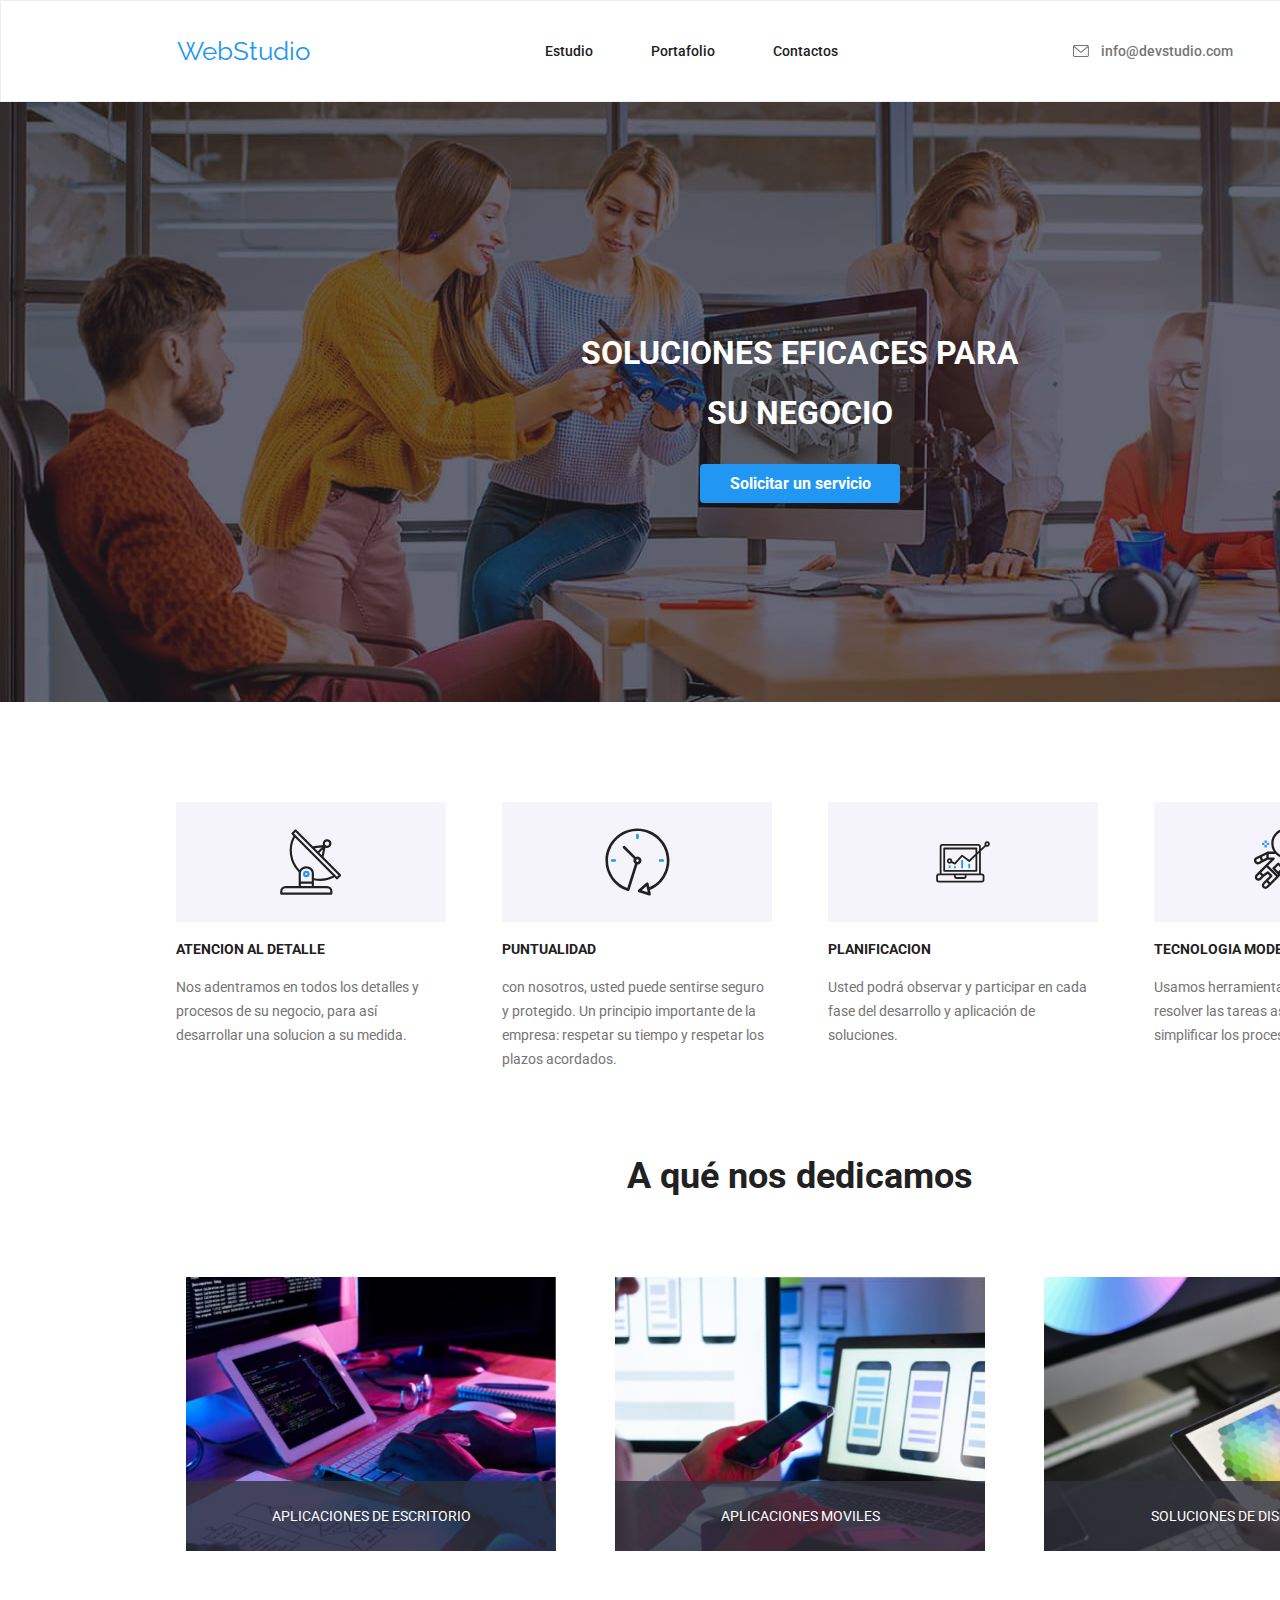
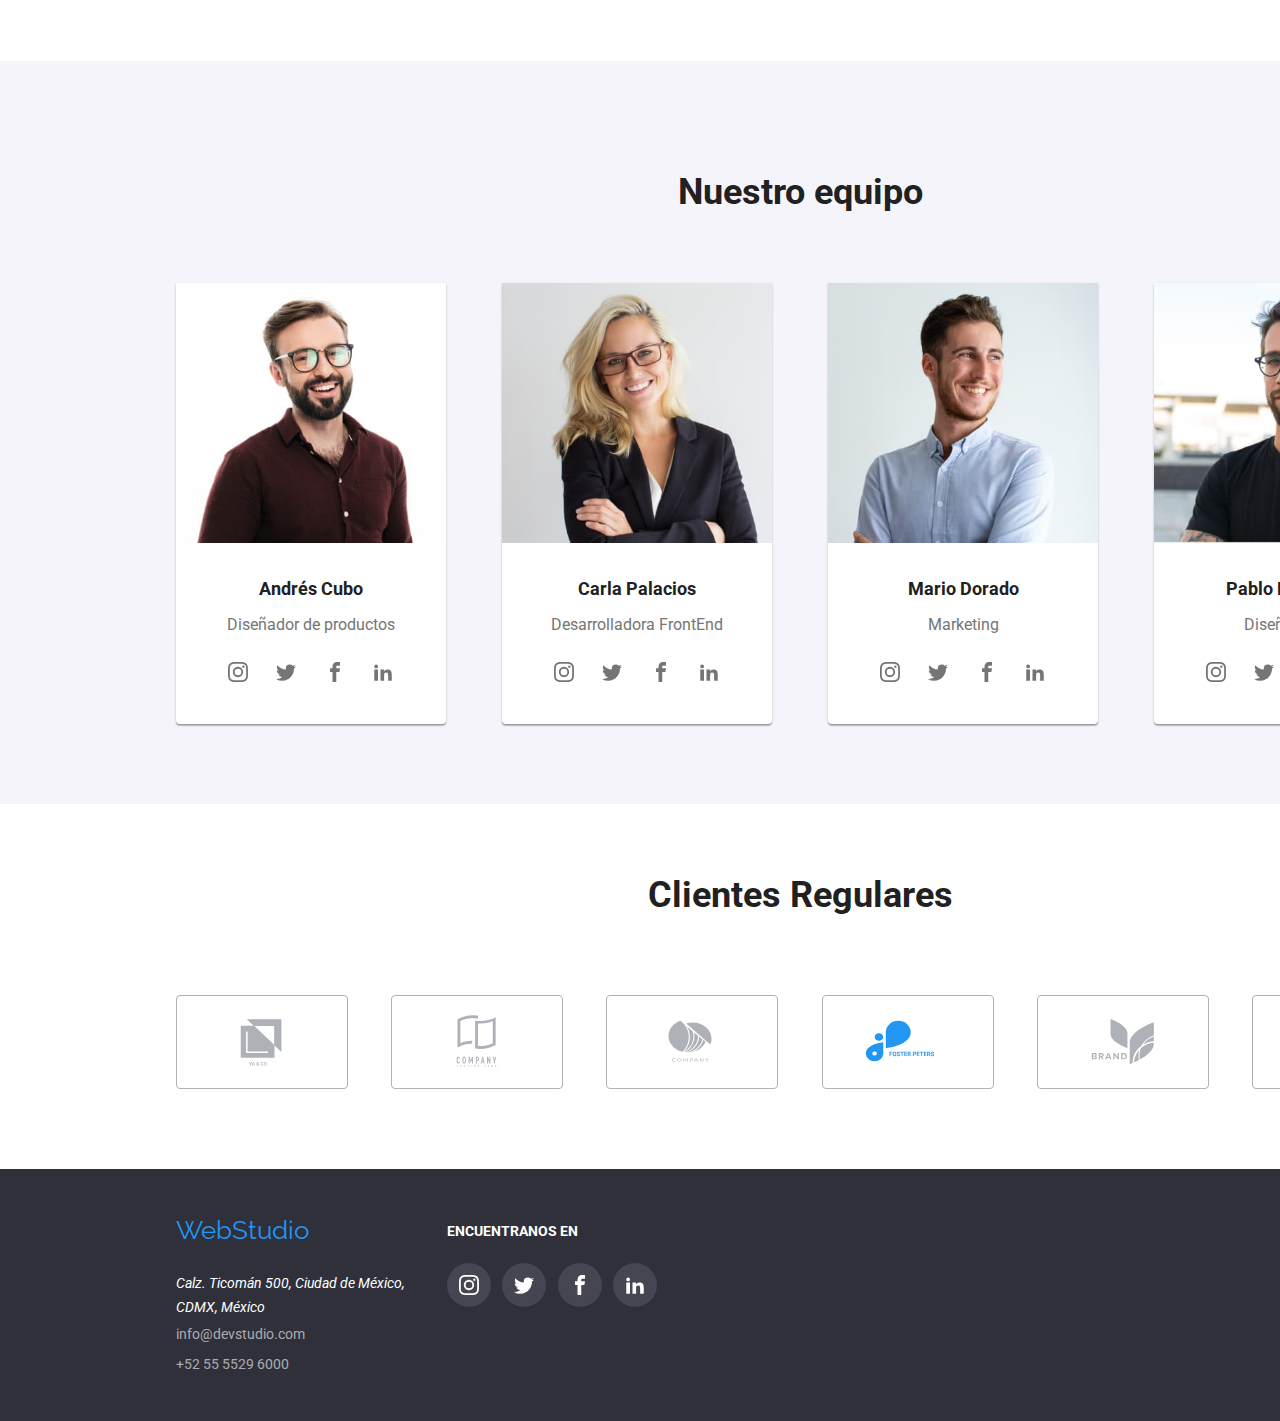
<file: index.html>
<!DOCTYPE html>
<html lang="en">
<head>
    <meta charset="UTF-8">
    <meta http-equiv="X-UA-Compatible" content="IE=edge">
    <meta name="viewport" content="width=device-width, initial-scale=1.0">
    <title>Estudio</title>
    <!--estos links son referentes a la fuente de texto-->
    <link rel="preconnect" href="https://fonts.googleapis.com">
    <link rel="preconnect" href="https://fonts.gstatic.com" crossorigin>
    <link
        href="https://fonts.googleapis.com/css2?family=Raleway:wght@700&family=Roboto:wght@400;500;700;900&display=swap"
        rel="stylesheet">
    <link rel="stylesheet" href="css/styles.css">
</head>
<body class="container">
    <header class="header">
        <div class="menu">
            <p class="logo">WebStudio</p>
            <nav>
                <a class="linkHeader" href="index.html">Estudio</a>
                <a class="linkHeader" href="portafolio.html">Portafolio</a>
                <a class="linkHeader" href="Contactos">Contactos</a>
            </nav>
            <div class="datoscontacto">
                <div class="mail">
                    <svg class="icon icon-sobre"><use xlink:href="imagenesicons/icons.svg#icon-sobre"></use></svg>
                    <a class="Headerdatescontact" href="mailto:info@devstudio.com">info@devstudio.com</a>
                </div>
                <div class="phone">
                    <svg class="icon icon-Vector"><use xlink:href="imagenesicons/icons.svg#icon-Vector"></use></svg>
                    <a class="Headerdatescontact" href="tel:+525555296000">+52 55 5529 6000</a>
                </div>
            </div>
        </div>       
    </header>
    <main>
        <div class="servicerequest">
            <div class="degradado">
                <h1>SOLUCIONES EFICACES PARA SU NEGOCIO</h1>
                <div>
                    <a href="#" class="cta">Solicitar un servicio</a>
                </div>
            </div>
        </div>
        <div class="serviceadvantages">
            <div class="atencionDetalle">
                <div class="antena">
                    <svg class="icon icon-antena-1"><use xlink:href="imagenesicons/icons.svg#icon-antena-1"></use></svg>
                </div>
                <h4>ATENCION AL DETALLE</h4>
                <p class="p1">Nos adentramos en todos los detalles y procesos de su negocio, para así desarrollar una solucion a su medida.</p>
            </div>
            <div class="puntualidad">
                <div class="reloj">
                    <svg class="icon icon-reloj-1"><use xlink:href="imagenesicons/icons.svg#icon-reloj-1"></use></svg>
                </div>
                <h4>PUNTUALIDAD</h4>
                <p class="p1">con nosotros, usted puede sentirse seguro y protegido. Un principio importante de la empresa: respetar su tiempo y respetar los plazos acordados.</p> 
            </div>
            <div class="planificacion">
                <div class="diagrama">
                    <svg class="icon icon-diagrama-1"><use xlink:href="imagenesicons/icons.svg#icon-diagrama-1"></use></svg>
                </div>
                <h4>PLANIFICACION</h4>
                <p class="p1">Usted podrá observar y participar en cada fase del desarrollo y aplicación de soluciones.</p>
            </div>
            <div class="tecnologia">
                <div class="astronauta">
                    <svg class="icon icon-astronauta-1"><use xlink:href="imagenesicons/icons.svg#icon-astronauta-1"></use></svg>
                </div>
                <h4>TECNOLOGIA MODERNA</h4>
                <p class="p1">Usamos herramientas inovadoras para resolver las tareas asignadas. Es hora de simplificar los procesos laborales.</p>
            </div>
        </div>
        <div class="expertice">
            <div class="experticetitle">
                <h2>A qué nos dedicamos</h2>
            </div>
            <div class="experticeimages">
                <div class="thumb">
                    <img src="imagenesinicio/a.jpg" alt="Programando en una tablet con teclado" width="370px" height="294px"/>
                    <p class="label">APLICACIONES DE ESCRITORIO</p>
                </div>
                <div class="thumb">
                    <img src="imagenesinicio/b.jpg" alt="Version responsive" width="370px" height="294px"/>
                    <p class="label">APLICACIONES MOVILES</p>
                </div>
                <div class="thumb">
                    <img src="imagenesinicio/c.jpg" alt="Diseño de arte" width="370" height="294"/>
                    <p class="label">SOLUCIONES DE DISEÑO</p>
                </div>
            </div>
        </div>
        <div class="teambox">
            <h2 class="teamtitle">Nuestro equipo</h2>
            <div class="team">            
                <div class="presentation">
                    <div class="figure">
                        <img src="imagenesinicio/d.jpg" alt="Nombre y espertiz" width="270" height="260"/>
                        <div>
                            <div class="datosPersonales">
                                <h3>Andrés Cubo</h3>
                                <p class="p2">Diseñador de productos</p>
                            </div>
                            <div class="redesSociales">
                                <div class="redes-team">
                                    <svg class="icon-instagram-team"><use xlink:href="imagenesicons/icons.svg#icon-instagram"></use></svg>
                                </div>
                                <div class="redes-team">
                                    <svg class="icon-twitter-team"><use xlink:href="imagenesicons/icons.svg#icon-twitter"></use></svg>
                                </div>
                                <div class="redes-team">
                                    <svg class="icon-facebook-team"><use xlink:href="imagenesicons/icons.svg#icon-facebook"></use></svg>
                                </div>
                                <div class="redes-team">
                                    <svg class="icon-linkedin2-team"><use xlink:href="imagenesicons/icons.svg#icon-linkedin2"></use></svg>                          
                                </div>
                            </div>
                        </div>
                    </div>
                    <div class="figure">
                        <img src="imagenesinicio/e.jpg" alt="Nombre y espertiz" width="270" height="260"/>
                        <div>
                            <div class="datosPersonales">
                                <h3>Carla Palacios</h3>
                                <p class="p2">Desarrolladora FrontEnd</p>
                            </div>
                            <div class="redesSociales">
                                <div class="redes-team">
                                    <svg class="icon-instagram-team"><use xlink:href="imagenesicons/icons.svg#icon-instagram"></use></svg>
                                </div>
                                <div class="redes-team">
                                    <svg class="icon-twitter-team"><use xlink:href="imagenesicons/icons.svg#icon-twitter"></use></svg>
                                </div>
                                <div class="redes-team">
                                    <svg class="icon-facebook-team"><use xlink:href="imagenesicons/icons.svg#icon-facebook"></use></svg>
                                </div>
                                <div class="redes-team">
                                    <svg class="icon-linkedin2-team"><use xlink:href="imagenesicons/icons.svg#icon-linkedin2"></use></svg>                          
                                </div>
                            </div>
                        </div>
                    </div>
                    <div class="figure">
                        <img src="imagenesinicio/f.jpg" alt="Nombre y espertiz" width="270" height="260"/>
                        <div>
                            <div class="datosPersonales">
                                <h3>Mario Dorado</h3>
                                <p class="p2">Marketing</p>
                            </div>
                            <div class="redesSociales">
                                <div class="redes-team">
                                    <svg class="icon-instagram-team"><use xlink:href="imagenesicons/icons.svg#icon-instagram"></use></svg>
                                </div>
                                <div class="redes-team">
                                    <svg class="icon-twitter-team"><use xlink:href="imagenesicons/icons.svg#icon-twitter"></use></svg>
                                </div>
                                <div class="redes-team">
                                    <svg class="icon-facebook-team"><use xlink:href="imagenesicons/icons.svg#icon-facebook"></use></svg>
                                </div>
                                <div class="redes-team">
                                    <svg class="icon-linkedin2-team"><use xlink:href="imagenesicons/icons.svg#icon-linkedin2"></use></svg>                          
                                </div>
                            </div>
                        </div>
                    </div>
                    <div class="figure">
                        <img src="imagenesinicio/g.jpg" alt="Nombre y espertiz" width="270" height="260"/>
                        <div>
                            <div class="datosPersonales">
                                <h3>Pablo Mijangos</h3>
                                <p class="p2">Diseñador IU</p>
                            </div>
                            <div class="redesSociales">
                                <div class="redes-team">
                                    <svg class="icon-instagram-team"><use xlink:href="imagenesicons/icons.svg#icon-instagram"></use></svg>
                                </div>
                                <div class="redes-team">
                                    <svg class="icon-twitter-team"><use xlink:href="imagenesicons/icons.svg#icon-twitter"></use></svg>
                                </div>
                                <div class="redes-team">
                                    <svg class="icon-facebook-team"><use xlink:href="imagenesicons/icons.svg#icon-facebook"></use></svg>
                                </div>
                                <div class="redes-team">
                                    <svg class="icon-linkedin2-team"><use xlink:href="imagenesicons/icons.svg#icon-linkedin2"></use></svg>                          
                                </div>
                            </div>
                        </div>
                    </div>
                </div>
            </div>
        </div>
        <h2 class="nuestrosClientes">Clientes Regulares</h2>
        <div class="empresas">
            <div class="empresasBox">
                <svg class="icon icon-Logo"><use xlink:href="imagenesicons/icons.svg#icon-Logo"></use></svg>
            </div>
            <div class="empresasBox">
                <svg class="icon icon-Logo-1"><use xlink:href="imagenesicons/icons.svg#icon-Logo-1"></use></svg> 
            </div>
            <div class="empresasBox">
                <svg class="icon icon-Logo-2"><use xlink:href="imagenesicons/icons.svg#icon-Logo-2"></use></svg>
            </div>
            <div class="empresasBox">
                <svg class="icon icon-Logo-3"><use xlink:href="imagenesicons/icons.svg#icon-Logo-3"></use></svg> 
            </div>
            <div class="empresasBox">
                <svg class="icon icon-Logo-4"><use xlink:href="imagenesicons/icons.svg#icon-Logo-4"></use></svg>
            </div>
            <div class="empresasBox">
                <svg class="icon icon-Logo-5"><use xlink:href="imagenesicons/icons.svg#icon-Logo-5"></use></svg>
            </div>
        </div>
    </main>
    <!--ventana modal-->
    <div class="modal-container">
        <div class="modal modal-close">
            <p class="close">X</p>
        </div>
    </div>
    <footer class="footerbox">
        <div class="footer-dates">
            <div class="footer">
                <p class="logo">WebStudio</p>
                <div class="adress">
                    <address>Calz. Ticomán 500, Ciudad de México, CDMX, México</address>
                </div>
                <a class="linkFooter" href="mailto:info@example.com">info@devstudio.com</a>
                <br/>
                <a class="linkFooter" href="tel:+525555296000">+52 55 5529 6000</a>
            </div>
            <div class="footer2">
                <p class="encuentranos">ENCUENTRANOS EN</p>
                <div class="iconsRedesSociales">
                    <div class="redes-footer">
                        <svg class="icon icon-instagram"><use xlink:href="imagenesicons/icons.svg#icon-instagram"></use></svg>
                    </div>
                    <div class="redes-footer">
                        <svg class="icon icon-twitter"><use xlink:href="imagenesicons/icons.svg#icon-twitter"></use></svg>
                    </div>
                    <div class="redes-footer">
                        <svg class="icon icon-facebook"><use xlink:href="imagenesicons/icons.svg#icon-facebook"></use></svg>
                    </div>
                    <div class="redes-footer">
                        <svg class="icon icon-linkedin2"><use xlink:href="imagenesicons/icons.svg#icon-linkedin2"></use></svg>
                    </div>
                </div>
            </div>
        </div>
    </footer>
    <script src="js/modal.js"></script>
</body>
    
</html>
</file>
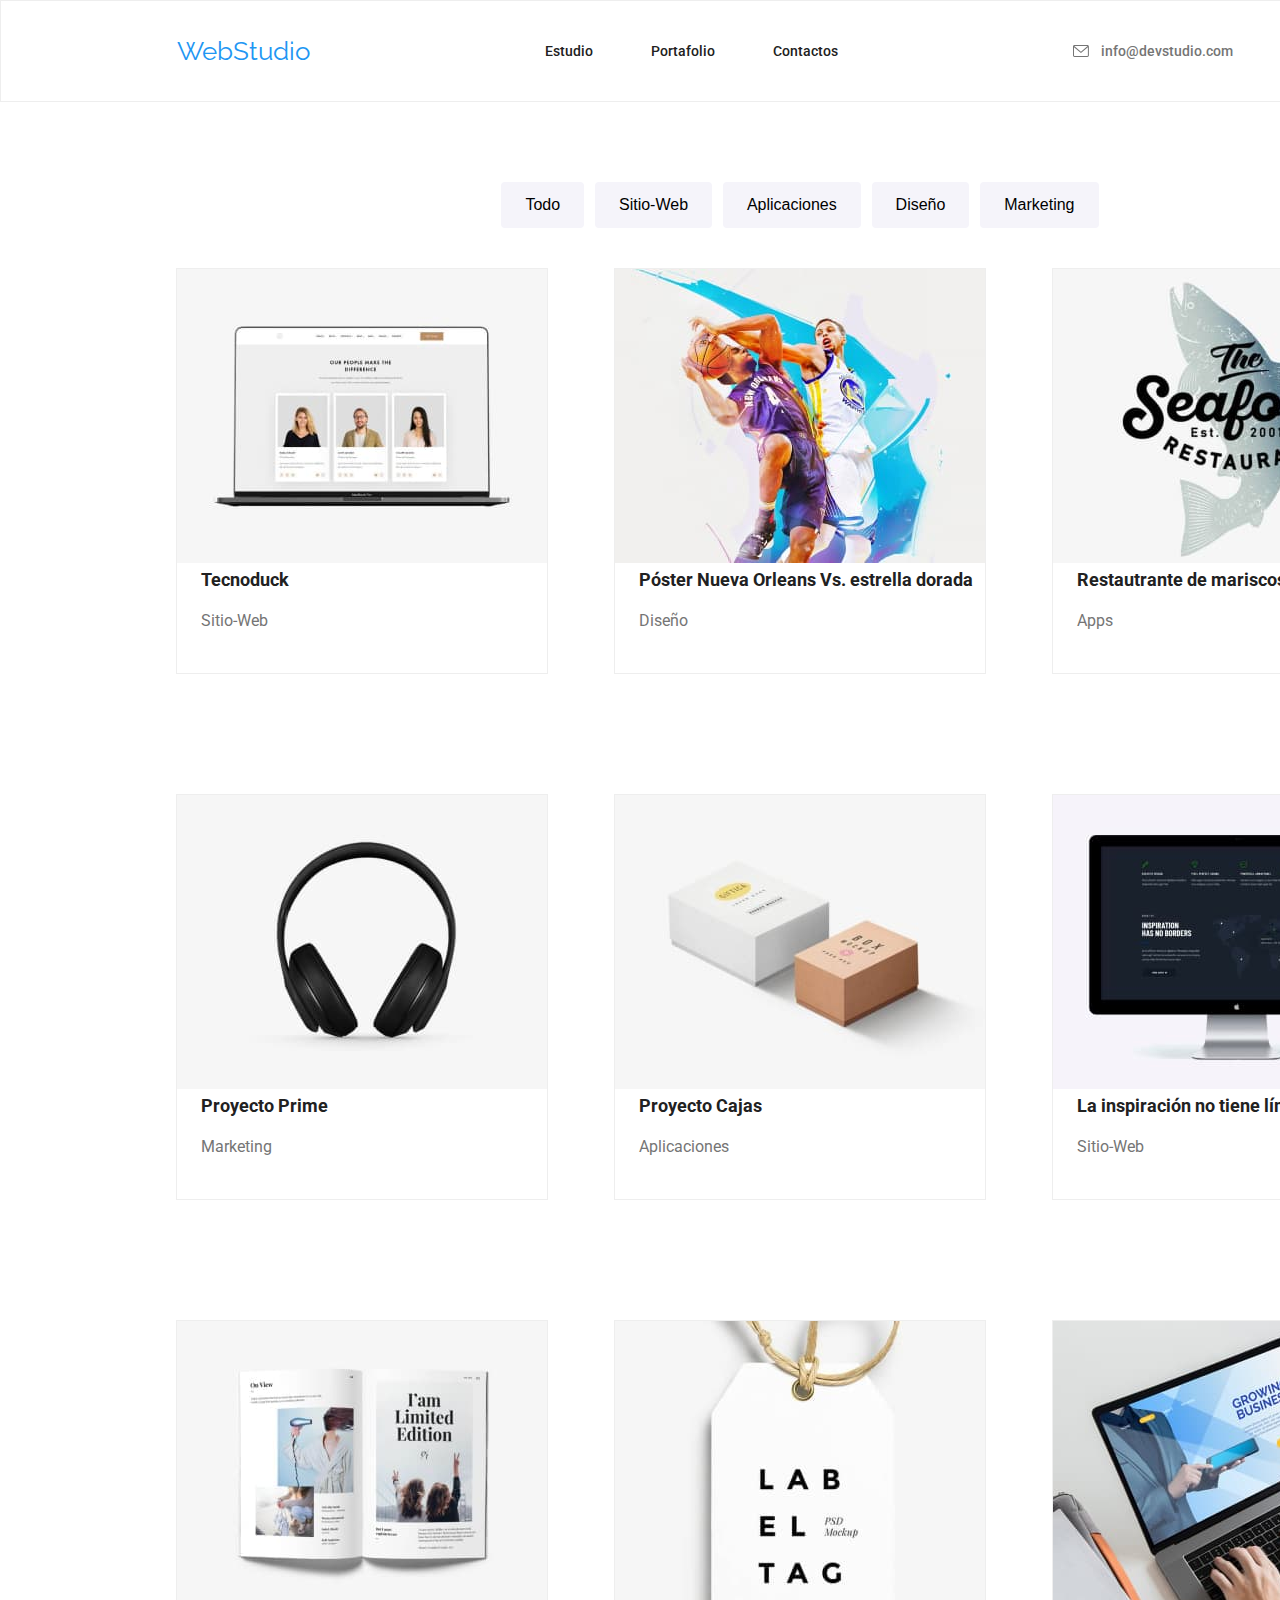
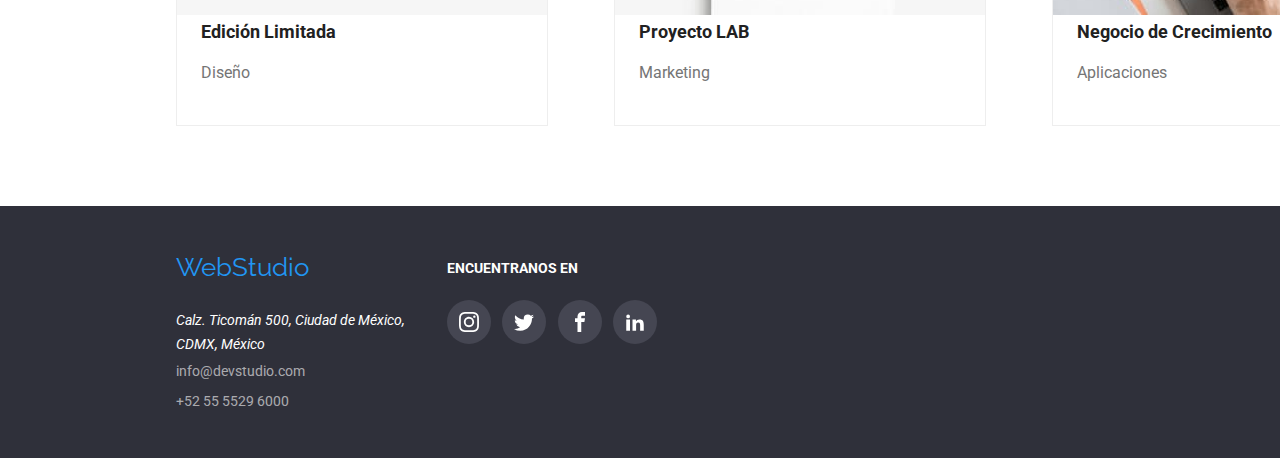
<file: portafolio.html>
<!DOCTYPE html>
<html lang="en">
<head>
    <meta charset="UTF-8">
    <meta http-equiv="X-UA-Compatible" content="IE=edge">
    <meta name="viewport" content="width=device-width, initial-scale=1.0">
    <title>Portafolio</title>
    <!--estos links son referentes a la fuente de texto-->
    <link rel="preconnect" href="https://fonts.googleapis.com">
    <link rel="preconnect" href="https://fonts.gstatic.com" crossorigin>
    <link href="https://fonts.googleapis.com/css2?family=Raleway:wght@700&family=Roboto:wght@400;500;700;900&display=swap" rel="stylesheet">
    <link rel="stylesheet" href="css/styles.css">
</head>
<body class="container">
</head>
<body class="container">
    <header class="header">
        <div class="menu">
            <p class="logo">WebStudio</p>
            <nav>
                <a class="linkHeader" href="index.html">Estudio</a>
                <a class="linkHeader" href="portafolio.html">Portafolio</a>
                <a class="linkHeader" href="Contactos">Contactos</a>
            </nav>
            <div class="datoscontacto">
                <div class="mail">
                    <svg class="icon icon-sobre"><use xlink:href="imagenesicons/icons.svg#icon-sobre"></use></svg>
                    <a class="Headerdatescontact" href="mailto:info@devstudio.com">info@devstudio.com</a>
                </div>
                <div class="phone">
                    <svg class="icon icon-Vector"><use xlink:href="imagenesicons/icons.svg#icon-Vector"></use></svg>
                    <a class="Headerdatescontact" href="tel:+525555296000">+52 55 5529 6000</a>
                </div>
            </div>
        </div>       
    </header>
    <main class="main">
        <div class="filterbox">
            <button class="link" type="button">Todo</button>
            <button class="link" type="button">Sitio-Web</button>
            <button class="link" type="button">Aplicaciones</button>
            <button class="link" type="button">Diseño</button>
            <button class="link" type="button">Marketing</button>
        </div>
        <div class="projects-box">
            <div class="projects">
                <div class="tarjets">
                    <div class="box1">
                        <div class="overlay">
                            <p>Tecnoduck es una plataforma de distribución de coronavirus de última generación. Las compañías usan esta plataforma para el espionaje digital y los ataques a los servidores seguros de la competencia </p>
                        </div>
                    </div>
                    <div class="tarjettext">
                        <h3>Tecnoduck</h3>
                        <p>Sitio-Web</p>
                    </div>
                </div>
                <div class="tarjets">
                    <div class="box2">
                        <div class="overlay">
                            <p>Póster Nueva Orleans Vs. estrella dorada</p>
                        </div>
                    </div>
                    <div class="tarjettext">
                        <h3>Póster Nueva Orleans Vs. estrella dorada</h3>
                        <p>Diseño</p>
                    </div>
                </div>
                <div class="tarjets">
                    <div class="box3">
                        <div class="overlay">
                            <p>Restautrante de mariscos</p>
                        </div>
                    </div>
                    <div class="tarjettext">
                        <h3>Restautrante de mariscos</h3>
                        <p>Apps</p>
                    </div>
                </div>
            </div>
            <div class="projects">
                <div class="tarjets">
                    <div class="box4">
                        <div class="overlay">
                            <p>Proyecto Prime</p>
                        </div>
                    </div>
                    <div class="tarjettext">
                        <h3>Proyecto Prime</h3>
                        <p>Marketing</p>
                    </div>
                </div>
                <div class="tarjets">
                    <div class="box5">
                        <div class="overlay">
                            <p>Proyecto Cajas</p>
                        </div>
                    </div>
                    <div class="tarjettext">
                        <h3>Proyecto Cajas</h3>
                        <p>Aplicaciones</p>
                    </div>
                </div>
                <div class="tarjets">
                    <div class="box6">
                        <div class="overlay">
                            <p>La inspiración no tiene límites</p>
                        </div>
                    </div>
                    <div class="tarjettext">
                        <h3>La inspiración no tiene límites</h3>
                        <p>Sitio-Web</p>
                    </div>
                </div>
            </div>
            <div class="projects">
                <div class="tarjets">
                    <div class="box7">
                        <div class="overlay">
                            <p>Edición limitada</p>
                        </div>
                    </div>
                    <div class="tarjettext">
                        <h3>Edición Limitada</h3>
                        <p>Diseño</p>
                    </div>
                </div>
                <div class="tarjets">
                    <div class="box8">
                        <div class="overlay">
                            <p>Proyecto LAB</p>
                        </div>
                    </div>
                    <div class="tarjettext">
                        <h3>Proyecto LAB</h3>
                        <p>Marketing</p>
                    </div>
                </div>
                <div class="tarjets">
                    <div class="box9">
                        <div class="overlay">
                            <p>Negocio de Crecimiento</p>
                        </div>
                    </div>
                    <div class="tarjettext">
                        <h3>Negocio de Crecimiento</h3>
                        <p>Aplicaciones</p>
                    </div>
                </div>
            </div>
        </div>
    </main>
    <footer class="footerbox">
        <div class="footer-dates">
            <div class="footer">
                <p class="logo">WebStudio</p>
                <div class="adress">
                    <address>Calz. Ticomán 500, Ciudad de México, CDMX, México</address>
                </div>
                <a class="linkFooter" href="mailto:info@example.com">info@devstudio.com</a>
                <br/>
                <a class="linkFooter" href="tel:+525555296000">+52 55 5529 6000</a>
            </div>
            <div class="footer2">
                <p class="encuentranos">ENCUENTRANOS EN</p>
                <div class="iconsRedesSociales">
                    <div class="redes-footer">
                        <svg class="icon icon-instagram"><use xlink:href="imagenesicons/icons.svg#icon-instagram"></use></svg>
                    </div>
                    <div class="redes-footer">
                        <svg class="icon icon-twitter"><use xlink:href="imagenesicons/icons.svg#icon-twitter"></use></svg>
                    </div>
                    <div class="redes-footer">
                        <svg class="icon icon-facebook"><use xlink:href="imagenesicons/icons.svg#icon-facebook"></use></svg>
                    </div>
                    <div class="redes-footer">
                        <svg class="icon icon-linkedin2"><use xlink:href="imagenesicons/icons.svg#icon-linkedin2"></use></svg>
                    </div>
                </div>
            </div>
        </div>
    </footer>
</body>
    
</html>
</file>
<file: css/styles.css>
:root{
    --colortextotitulos: #212121;
    --colortextoparrafos: #757575;
    --colortextoresaltado: #2196F3;
    --colorbotonesfiltro: #F5F4FA;
    --footerbackgroundcolor: #2F303A;
    --negativecolor: white;
    --tamañofuentea: 14px;  
    --tamañofuenteb: 16px;
    --tamañofuentec: 18px;
    --grosorfuentea: 400;
    --grosorfuenteb: 500;
    --grosorfuentec: 600;
    --interlineadoa: 16.41px;
    --interlineadob: 24px;
    --interlineadoc: 26px;
    --interlineadod: 30px;
    --interlineadoe: 36px;
}

.container {
    width: 1600px;
}

.header{
    height: 100px;
    border: 1px solid #EEEEEE; 
    display: flex;
    justify-content: center;
    align-items: center;
}

.menu {
    width: 78%;
    display: flex;
    justify-content: space-between;
    align-items: center;
}

.logo {
    color: var(--colortextoresaltado);
    font-family: 'Raleway', sans-serif;
    font-size: 26px;
}

nav {
    width: 293px;
    display: flex;
    justify-content: space-between;  
}

.datoscontacto {
    width: 350px;
    display: flex; 
    align-items: center;
    justify-content: space-between;
}
/* intentando que el icono y e el texto apliquen juntos las funciones hover*/

.mail{
    width: 160px;
    display: flex; 
    justify-content: space-between; 
    align-items: center; 
    cursor: pointer;
}

.mail:hover {
    color: var(--colortextoresaltado);
}

.phone{
    width: 135px;
    display: flex;
    justify-content: space-between;
    align-items: center;
}

.linkHeader {
    text-decoration: none;
    color: var(--colortextotitulos);
    font-weight: var(--grosorfuenteb);
    font-size: var(--tamañofuentea);
    line-height: var(--interlineadoa);
    display: flex;
    flex-direction: column;
}

.linkHeader:hover {
    color: var(--colortextoresaltado);
}

/*en la navegación pricipal me quedan dudas respecto al efecto de subrayado*/
.linkHeader:hover:after {
    content: " ";
    width: 100%;
    height: 4px;
    background-color: var(--colortextoresaltado);
}

.Headerdatescontact {
    text-decoration: none;
    color: rgba(117, 117, 117, 1);
    font-weight: var(--grosorfuenteb);
    font-size: var(--tamañofuentea);
    line-height: var(--interlineadoa);
}

.Headerdatescontact:hover {
    color: var(--colortextoresaltado);
}

/* No supe como definir la ruta relativa por lo que el icono quedo dentro del htlm como un elemento svg*/
.Headerdatescontact::before {
    content: '';
}

.servicerequest{
    height: 600px;
    width: 100%;
    background-image: url(../imagenesinicio/Imagen.jpg);
    display: flex;
    flex-direction: column;
    justify-content: center;
    align-items: center;
}

.degradado {
    height: 600px;
    width: 100%;
    background: linear-gradient(90deg, rgba(47,48,58,0.4) 100%, rgba(196,196,196,1) 100%, rgba(36,126,200,1) 100%, rgba(255,255,255,1) 100%);
    display: flex;
    flex-direction: column;
    justify-content: center;
    align-items: center;
}

.cta {
    display: inline-block;
    width: 200px;
    height: 25px;
    padding: 7px 0;
    text-align: center;
    text-decoration: none;
    background: var(--colortextoresaltado);
    color: var(--negativecolor);
    font-weight: 700;
    font-size: 16px;
    line-height: var(--interlineadoc);
    border: none;
    border-radius: 4px;
    cursor: pointer; 
}

/*ventana modal*/

.modal-container {
    opacity: 0;
    visibility: hidden;
    position: fixed;
    z-index: 1000;
    width: 100%;
    height: 100vh;
    top: 0;
    left: 0;
    background: rgba(0,0,0,0.5);
    display: flex;
    justify-content: center;
    align-items: center;    
}

.modal {
    width: 40%;
    height: 50%;
    background: white;
    position: relative;
    transition: transform 0.8s;
    transform: translateY(0%);
    overflow: hidden;
    border-radius: 10px;
}

.modal-close {
    *transform: translateY(-200%);
}

.close {
    position: absolute;
    top: 5px;
    right: 5px;
    display: inline-block;
    width: 25px;
    height: 25px;
    background: red;
    color: var(--colorbotonesfiltro);
    line-height: 25px;
    cursor: pointer;
    border-radius: 50px;
}

h1 {
    width: 30%;
    color: var(--negativecolor);
    text-align: center;
    line-height: 60px;
}

h2 {
    font-weight: 700;
    font-size: 36px;
    line-height: 42px;
    color: var(--colortextotitulos);
}

h3 {
    height: 10px;
    font-weight: 700;
    font-size: 18px;
    line-height: 36px;
    color: var(--colortextotitulos);
}

 
h4 {
    font-weight: 700;
    font-size: 14px;
    line-height: 16px;
    color: var(--colortextotitulos);
}

.p1 {
    font-weight: 400;
    font-size: 14px;
    line-height: 24px;
}

.p2 {
    font-weight: 400;
    font-size: 16px;
    line-height: 19px;
}

.serviceadvantages{
    width: 78%;
    display: flex;
    justify-content: space-between;
    padding-top: 100px;
}

.atencionDetalle {
    width: 270px;
}

.antena {
    width: 270px;
    height: 120px;
    background-color: var(--colorbotonesfiltro);
    display: flex;
    justify-content: center;
    align-items: center;
}

.puntualidad {
    width: 270px;
}

.reloj {
    width: 270px;
    height: 120px;
    background-color: var(--colorbotonesfiltro);
    display: flex;
    justify-content: center;
    align-items: center;
}

.planificacion {
    width: 270px;
}

.diagrama {
    width: 270px;
    height: 120px;
    background-color: var(--colorbotonesfiltro);
    display: flex;
    justify-content: center;
    align-items: center;
}

.tecnologia{
    width: 270px;
}

.astronauta {
    width: 270px;
    height: 120px;
    background-color: var(--colorbotonesfiltro);
    display: flex;
    justify-content: center;
    align-items: center;
}

.expertice{
    width: 78%;
    padding-bottom: 100px;
    display: flex;
    flex-direction: column;
    justify-content: flex-end;
}

.experticetitle{
    display: flex;
    justify-content: center;
    padding-top: 40px;
    padding-bottom: 40px;
}

.experticeimages{
    height: 294px;
    display: flex;
    justify-content: space-between;    
}

.thumb {
    position: relative;
    margin: 10px;
    overflow: hidden;
}

.label {
    display: flex;
    justify-content: center;
    align-items: center;

}

.thumb > .label {
    width: 370px;
    height: 70px;
    position: absolute;
    bottom: 0px;
    margin: 0;

    font-size: 14px;
    line-height: 16px;
    background: linear-gradient(90deg, rgba(47,48,58,0.8) 100%, rgba(47,48,58,0.8) 100%);
    color: white;
}

.teambox{
    width: 100%;
    background: var(--colorbotonesfiltro);
    padding-bottom: 80px;
}

.team{
    display: flex;
    flex-direction: column;
    align-items: center;
}

.teamtitle{
    padding-top: 80px;
    padding-bottom: 40px;
    display: flex;
    justify-content: center;
}

.presentation{
    width: 78%;
    display: flex;
    justify-content: space-between;
}

.figure {
    width: 270px;
    background-color: white;
    box-shadow: 0px 1px 3px rgba(0, 0, 0, 0.12), 0px 1px 1px rgba(0, 0, 0, 0.14), 0px 2px 1px rgba(0, 0, 0, 0.2);
    border-radius: 0px 0px 4px 4px;
}


.datosPersonales {
    display: flex;
    flex-direction: column;
    align-items: center;
}

.redesSociales {
    width: 70%;
    padding-left: 40px;
    display: flex;
    justify-content: space-between;
    padding-bottom: 30px;
}

.redes-team {
    width: 44px;
    height: 44px;
    display: flex;
    justify-content: center;
    align-items: center;
    border-radius: 50%;
    cursor: pointer;
}

.redes-team:hover {
    color: white;
    background: var(--colortextoresaltado);
}

.nuestrosClientes {
    padding-top: 40px;
    padding-bottom: 50px;
    text-align: center;
}

.empresas {
    width: 78%;
    padding-bottom: 80px;
    display: flex;
    justify-content: space-between;
}

/* los iconos no resaltan */

.empresasBox {
    width: 170px;
    height: 92px;
    border: 1px solid #AFB1B8;
    border-radius: 4px;
    display: flex;
    justify-content: center;
    align-items: center;
    cursor: pointer;
}

.empresasBox:hover {
    background: var(--colortextoresaltado);
 
}

.linkFooter {
    text-decoration: none;
    color: rgba(255, 255, 255, 0.6);

    font-size: var(--tamañofuentea);
    cursor: pointer;
}
.linkFooter:hover{
    color: var(--colortextoresaltado);
}

body {
    font-family: 'Roboto', sans-serif;
    color: var(--colortextoparrafos);
    font-weight: var(--grosorfuentea);
    font-size: var(--tamañofuenteb);
    line-height: var(--interlineadod);
    margin: 0;
    padding: 0;
}

main {
    display: flex;
    flex-direction: column;
    align-items: center;
}

.filterbox {
    width: 38%;
    display: flex;
    justify-content: space-around;
}

.filterbox:hover{
    color: var(--colorbotonesfiltro);
    cursor: pointer;
}

.link {
    padding-left: 24px;
    padding-top: 10px;
    padding-right: 24px;
    padding-bottom: 10px;
    background: var(--colorbotonesfiltro);
    font-size: var(--tamañofuenteb);
    line-height: var(--interlineadoc);
    border: none;
    border-radius: 4px;
}

.link:hover {
    box-shadow: 0px 1px 3px rgba(0, 0, 0, 0.12), 0px 1px 1px rgba(0, 0, 0, 0.14), 0px 2px 1px rgba(0, 0, 0, 0.2);
}

.main {
    width: 100%;
    padding-top: 80px;
}

button:hover{
    background: var(--colortextoresaltado);
    color: white; 
}

.projects-box {
    width: 78%;
    display: flex;
    flex-direction: column;
}

.projects {
    padding-top: 40px;
    padding-bottom: 80px;
    display: flex;
    justify-content: space-between;
}

.tarjets {
    border: 1px solid #EEEEEE;   
    width: 370px;
    height: 404px;
}

.tarjets:hover {
    box-shadow: 0px 1px 3px rgba(0, 0, 0, 0.12), 0px 1px 1px rgba(0, 0, 0, 0.14), 0px 2px 1px rgba(0, 0, 0, 0.2);
}

.box1 {
    position: relative;
    width: 370px;
    height: 294px;
    margin-left: auto;
    margin-right: auto;
    background-image: url(../imagenesportafolio/imagen0.jpg);

    overflow: hidden;
}

.box1:hover .overlay {
    transform: translatex(0);
  }

.box2 {
    position: relative;
    width: 370px;
    height: 294px;
    margin-left: auto;
    margin-right: auto;
    background-image: url(../imagenesportafolio/imagen1.jpg);

    overflow: hidden;
  }

.box2:hover .overlay {
    transform: translatex(0);
  }

.box3 {
    position: relative;
    width: 370px;
    height: 294px;
    margin-left: auto;
    margin-right: auto;
    background-image: url(../imagenesportafolio/imagen2.jpg);

    overflow: hidden;
  }

.box3:hover .overlay {
    transform: translatex(0);
  }

.box4 {
    position: relative;
    width: 370px;
    height: 294px;
    margin-left: auto;
    margin-right: auto;
    background-image: url(../imagenesportafolio/imagen3.jpg);

    overflow: hidden;
  }

.box4:hover .overlay {
    transform: translatex(0);
  }

.box5 {
    position: relative;
    width: 370px;
    height: 294px;
    margin-left: auto;
    margin-right: auto;
    background-image: url(../imagenesportafolio/imagen4.jpg);

    overflow: hidden;
  }

.box5:hover .overlay {
    transform: translatex(0);
  }

.box6 {
    position: relative;
    width: 370px;
    height: 294px;
    margin-left: auto;
    margin-right: auto;
    background-image: url(../imagenesportafolio/imagen5.jpg);

    overflow: hidden;
  }

.box6:hover .overlay {
    transform: translatex(0);
  }

.box7 {
    position: relative;
    width: 370px;
    height: 294px;
    margin-left: auto;
    margin-right: auto;
    background-image: url(../imagenesportafolio/imagen6.jpg);

    overflow: hidden;
  }

.box7:hover .overlay {
    transform: translatex(0);
  }

.box8 {
    position: relative;
    width: 370px;
    height: 294px;
    margin-left: auto;
    margin-right: auto;
    background-image: url(../imagenesportafolio/imagen7.jpg);

    overflow: hidden;
  }

.box8:hover .overlay {
    transform: translatex(0);
  }

.box9 {
    position: relative;
    width: 370px;
    height: 294px;
    margin-left: auto;
    margin-right: auto;
    background-image: url(../imagenesportafolio/imagen8.jpg);

    overflow: hidden;
  }

.box9:hover .overlay {
    transform: translatex(0);
  }

.overlay {
    position: absolute;
    top: 0;
    left: 0;
    width: 100%;
    height: 100%;
    background: linear-gradient(90deg, rgba(33,150,243,0.8) 100%, rgba(33,150,243,0.8) 100%);
    
    transform: translatey(100%);
    transition: transform 250ms ease;
  }
  
.overlay > p {
    color: #fff;
    padding: 30px;
    font-size: 18px;

  }

.tarjettext {
    box-sizing: border-box;
    height: 70px;
    padding-left: 24px;
    display: flex;
    flex-direction: column;
    justify-content: center;   
}

.footerbox{
    height: 252px;
    background-color: #2F303A;
    display: flex;
    justify-content: center;
}

.footer-dates {
    width: 78%;
    display: flex;
}

.footer{
    padding-top: 20px
}

.footer2 {padding-left: 40px}

.adress{
    color: white;
    font-size: var(--tamañofuentea);
    line-height: var(--interlineadob);
    width: 231px;
}

.encuentranos {
    padding-top: 40px;
    padding-bottom: 10px;
    font-weight: 700;
    font-size: 14px;
    line-height: 16px;
    color: var(--negativecolor);
}

.iconsRedesSociales {
    width: 210px;
    display: flex;
    justify-content: space-between;
}
/* aqui lo que intento es con la funcion hover que resalte el borde del div y el icono al mismo tiempo cambiabdo de color a azul pero el fondo permanezca igual pero no consigo el efecto*/
.redes-footer {
    width: 44px;
    height: 44px;
    display: flex;
    justify-content: center;
    align-items: center;
    border-radius: 50%;
    background: #454652; 
    cursor: pointer;  
}

.redes-footer:hover {
    background: var(--colortextoresaltado);
}

[class^="icon-"], [class*=" icon-"] {
    display: inline-block;
    width: 1em;
    height: 1em;
    stroke-width: 0;
    stroke: currentColor;
    fill: currentColor;
  }
  .icon-astronauta-1 {
    width: 70px;
    height: 70px;
    background-position: 0 0;
  }
  .icon-Logo-5 {
    width: 106px;
    height: 60px;
    background-position: -48px 0;
  }

  /* .icon-Logo-4 no logro cambiar el color con la propiedad fill y stroke*/

  .icon-Logo-4 {
    width: 106px;
    height: 60px;
    background-position: -144px 0;
    stroke: var(--colortextoparrafos);
    fill: var(--colortextoparrafos);
  }
  .icon-Logo-3 {
    width: 106px;
    height: 60px;
    background-position: -240px 0;
  }
  .icon-Logo-2 {
    width: 106px;
    height: 60px;
    background-position: -336px 0;
  }

  .icon-Logo-1 {
    width: 106px;
    height: 60px;
    background-position: -432px 0;
  }
  .icon-Logo {
    width: 106px;
    height: 60px;
    background-position: -528px 0;
  }
  .icon-diagrama-1 {
    width: 70px;
    height: 53.69px;
    background-position: -624px 0;
  }
  .icon-reloj-1 {
    width: 66.96px;
    height: 70px;
    background-position: -672px 0;
  }
  .icon-antena-1 {
    width: 65.32px;
    height: 70px;
    background-position: -720px 0;
  }
  .icon-Vector {
    width: 10px;
    height: 16px;
    background-position: 0 -48px;
  }
  .icon-sobre {
    width: 16px;
    height: 12px;
    height: 32px;
    background-position: -48px -48px;
  }
  
  .icon-facebook {
    width: 20px;
    height: 20px;
    background-position: 0 -96px;
    cursor: pointer;
    stroke: white;
    fill: white;
  }
  .icon-instagram {
    width: 20px;
    height: 20px;
    background-position: -48px -96px;
    cursor: pointer;
    stroke: white;
    fill: white;
  }
  .icon-twitter {
    width: 20px;
    height: 20px;
    background-position: -96px -96px;
    cursor: pointer;
    stroke: white;
    fill: white;
  }
  .icon-linkedin2 {
    width: 20px;
    height: 20px;
    background-position: -144px -96px;
    cursor: pointer;
    stroke: white;
    fill: white;
  }
  .icon-facebook-team {
    width: 20px;
    height: 20px;
    background-position: 0 -96px;
  }
  .icon-instagram-team {
    width: 20px;
    height: 20px;
    background-position: -48px -96px;
  }
  .icon-twitter-team {
    width: 20px;
    height: 20px;
    background-position: -96px -96px;
  }
  .icon-linkedin2-team {
    width: 20px;
    height: 20px;
    background-position: -144px -96px;
  }
</file>
